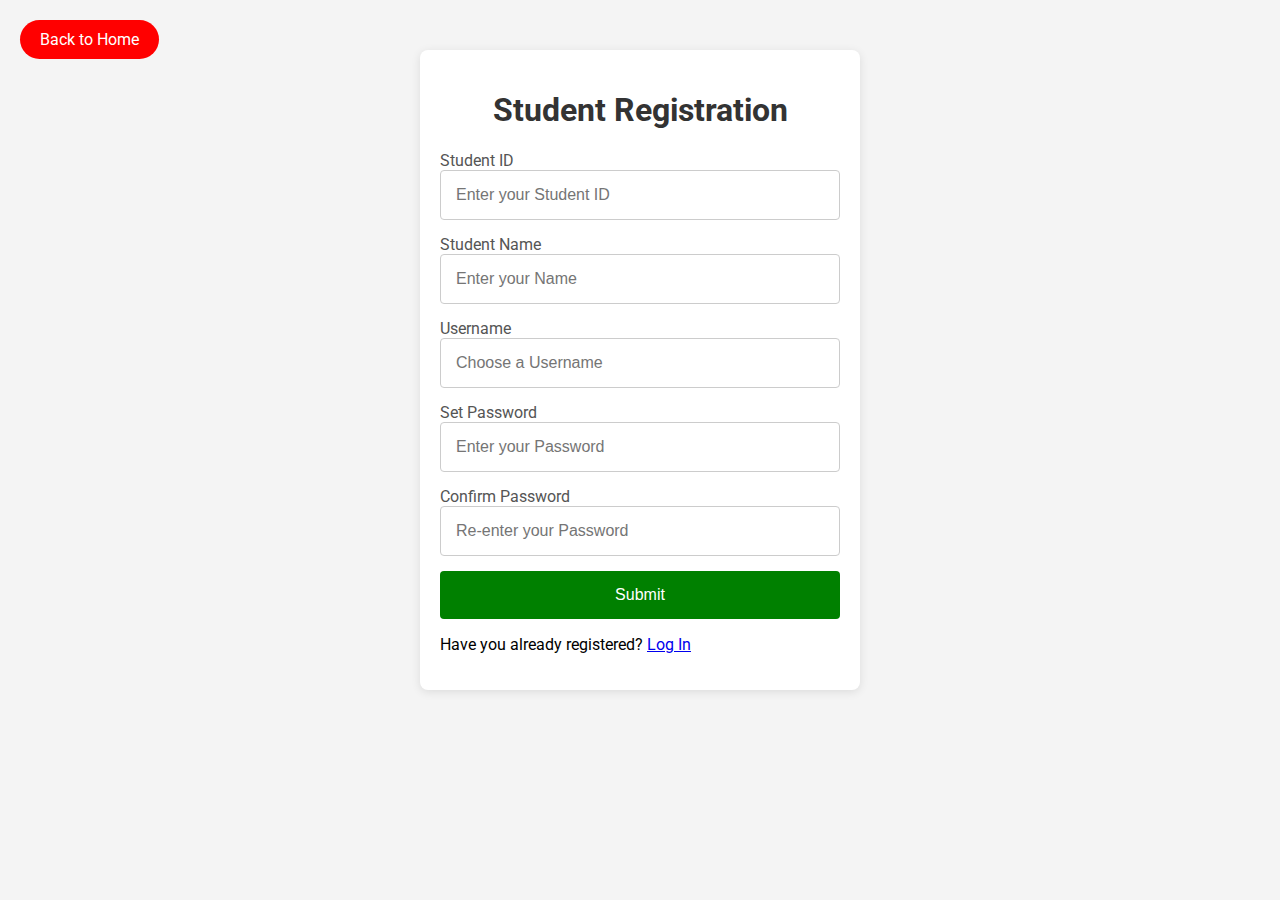
<file: Student page/index.html>
<!DOCTYPE html>
<html lang="en">
<head>
    <meta charset="UTF-8">
    <meta name="viewport" content="width=device-width, initial-scale=1.0">
    <title>Student Registration</title>
    <link href="https://fonts.googleapis.com/css2?family=Roboto:wght@400;700&display=swap" rel="stylesheet">
    <link rel="stylesheet" href="style.css">
</head>
<body>
    <a href="index.html" class="back-home">Back to Home</a> <!-- Back to Home button outside the registration box -->
    <div class="container">
        <h1>Student Registration</h1>
        <form class="registration-form">
            <div class="form-group">
                <label for="student-id">Student ID</label>
                <input type="text" id="student-id" name="student-id" placeholder="Enter your Student ID" required>
            </div>
            <div class="form-group">
                <label for="student-name">Student Name</label>
                <input type="text" id="student-name" name="student-name" placeholder="Enter your Name" required>
            </div>
            <div class="form-group">
                <label for="username">Username</label>
                <input type="text" id="username" name="username" placeholder="Choose a Username" required>
            </div>
            <div class="form-group">
                <label for="password">Set Password</label>
                <input type="password" id="password" name="password" placeholder="Enter your Password" required>
            </div>
            <div class="form-group">
                <label for="confirm-password">Confirm Password</label>
                <input type="password" id="confirm-password" name="confirm-password" placeholder="Re-enter your Password" required>
            </div>
            <button type="submit">Submit</button>
            <p>Have you already registered? <a href="login.html">Log In</a></p>
        </form>
    </div>
</body>
</html>
</file>
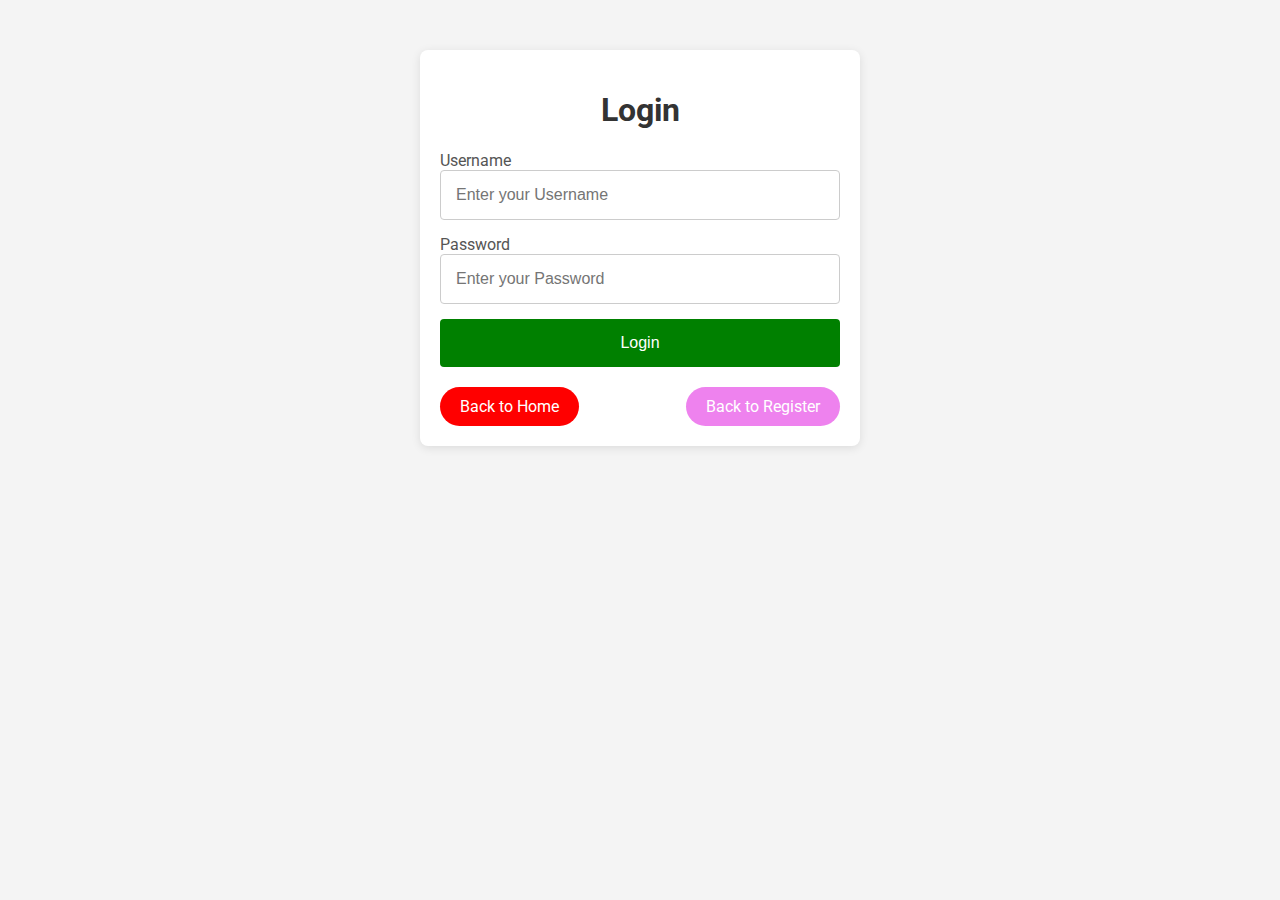
<file: Student page/login.html>
<!DOCTYPE html>
<html lang="en">
<head>
    <meta charset="UTF-8">
    <meta name="viewport" content="width=device-width, initial-scale=1.0">
    <title>Login</title>
    <link href="https://fonts.googleapis.com/css2?family=Roboto:wght@400;700&display=swap" rel="stylesheet">
    <link rel="stylesheet" href="login_styles.css">
</head>
<body>
    <div class="container">
        <h1>Login</h1>
        <form class="login-form">
            <div class="form-group">
                <label for="username">Username</label>
                <input type="text" id="username" name="username" placeholder="Enter your Username" required>
            </div>
            <div class="form-group">
                <label for="password">Password</label>
                <input type="password" id="password" name="password" placeholder="Enter your Password" required>
            </div>
            <button type="submit">Login</button>
        </form>
        <div class="button-container">
            <a href="homepage.html" class="back-home">Back to Home</a>
            <a href="index.html" class="back-register">Back to Register</a>
        </div>
    </div>
</body>
</html>
</file>
<file: Student page/style.css>
body {
    font-family: 'Roboto', sans-serif;
    background-color: #f4f4f4;
    margin: 0;
    padding: 0;
}

.back-home {
    position: absolute;  /* Positioning the button absolutely */
    top: 20px;  /* Distance from the top */
    left: 20px;  /* Distance from the left */
    padding: 10px 20px;
    border-radius: 20px;  /* Rounded corners */
    text-decoration: none;  /* Remove underline */
    color: white;  /* Text color */
    background-color: red;  /* Red background */
    font-size: 16px;
}

.back-home:hover {
    background-color: darkred;  /* Darken on hover */
}

.container {
    width: 100%;
    max-width: 400px;
    margin: 50px auto;
    padding: 20px;
    background-color: white;
    border-radius: 8px;
    box-shadow: 0 2px 10px rgba(0, 0, 0, 0.1);
}

h1 {
    text-align: center;
    color: #333;
}

.registration-form {
    display: flex;
    flex-direction: column;
}

.form-group {
    margin-bottom: 15px;
}

label {
    margin-bottom: 5px;
    color: #555;
}

input {
    padding: 15px;  /* uniform padding for input fields */
    border: 1px solid #ccc;
    border-radius: 4px;
    font-size: 16px;
    width: 100%; /* Ensures inputs take full width */
    box-sizing: border-box;  /* include padding and border in element's total width and height */
}

input:focus {
    border-color: #007BFF;
    outline: none;
}

button {
    padding: 15px;  /* uniform padding for button */
    background-color: green;  /* set button color to green */
    color: white;  /* text color */
    border: none;  /* no border */
    border-radius: 4px;
    font-size: 16px;
    cursor: pointer;
    width: 100%; /* make it full width */
    box-sizing: border-box;  /* include padding and border in element's total width and height */
}

button:hover {
    background-color: darkgreen;  /* darken button on hover */
}
</file>
<file: Student page/login_styles.css>
body {
    font-family: 'Roboto', sans-serif;
    background-color: #f4f4f4;
    margin: 0;
    padding: 0;
}

.container {
    width: 100%;
    max-width: 400px;
    margin: 50px auto;
    padding: 20px;
    background-color: white;
    border-radius: 8px;
    box-shadow: 0 2px 10px rgba(0, 0, 0, 0.1);
}

h1 {
    text-align: center;
    color: #333;
}

.login-form {
    display: flex;
    flex-direction: column;
}

.form-group {
    margin-bottom: 15px;
}

label {
    margin-bottom: 5px;
    color: #555;
}

input {
    padding: 15px;  /* uniform padding for input fields */
    border: 1px solid #ccc;
    border-radius: 4px;
    font-size: 16px;
    width: 100%; /* Ensures inputs take full width */
    box-sizing: border-box;  /* include padding and border in element's total width and height */
}

input:focus {
    border-color: #007BFF;
    outline: none;
}

button {
    padding: 15px;  /* uniform padding for button */
    background-color: green;  /* set button color to green */
    color: white;  /* text color */
    border: none;  /* no border */
    border-radius: 4px;
    font-size: 16px;
    cursor: pointer;
    width: 100%; /* make it full width */
    box-sizing: border-box;  /* include padding and border in element's total width and height */
}

button:hover {
    background-color: darkgreen;  /* darken button on hover */
}

.button-container {
    display: flex;
    justify-content: space-between;
    margin-top: 20px;
}

.back-home, .back-register {
    padding: 10px 20px;
    border-radius: 20px;  /* rounded corners */
    text-decoration: none;  /* remove underline */
    color: white;  /* text color */
    font-size: 16px;
}

.back-home {
    background-color: red;  /* red color for back to home button */
}

.back-register {
    background-color: violet;  /* violet color for back to register button */
}

.back-home:hover {
    background-color: darkred;  /* darken on hover */
}

.back-register:hover {
    background-color: darkviolet;  /* darken on hover */
}
</file>
